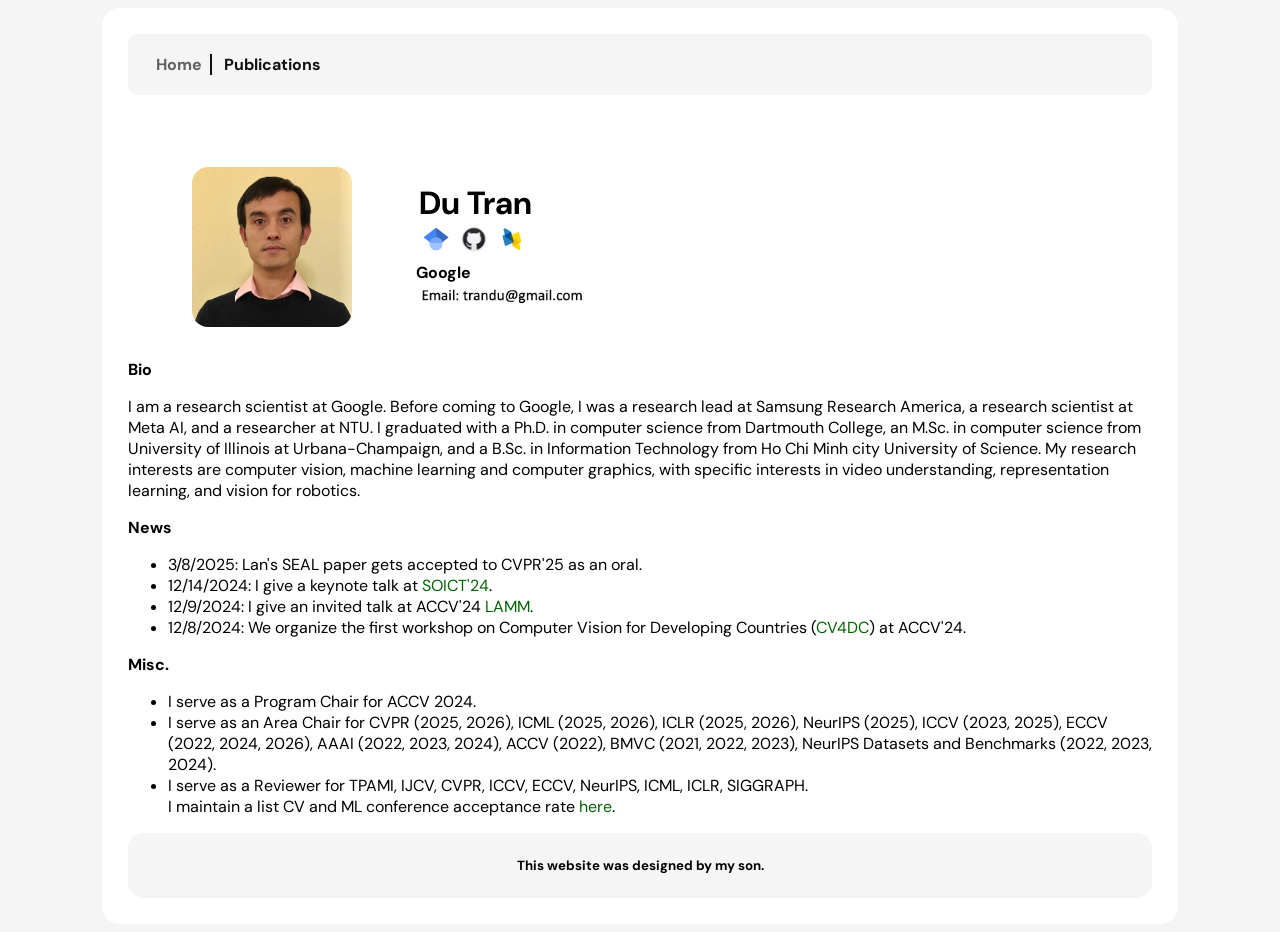
<file: index.html>
<!DOCTYPE html>
<html lang="en" dir="ltr">
  <head>
    <meta charset="utf-8">
    <link href="css/style.css" rel="stylesheet" type="text/css">
    <link href="favicon.ico" rel="shortcut icon" type="img/png">
    <title>Du Tran | Home</title>
  </head>
  <header>
    <nav>
      <ul>
        <li class="selected">Home</li>
        <li><a href="pubs.html">Publications</a></li>
      </ul>
    </nav>
  </header>
  <body>
    <div id="wrapper">
<div id="header">
<div id="profile">
	<img src="images/dutran.jpeg" height=160>
</div>
<div id="contact">
	<table border="0">
	<tr>
	<td><font size=6><b>Du Tran</b></font></td>
  </tr>
  <tr>
  <td><a href="https://scholar.google.com/citations?user=3TVbh8QAAAAJ" target="_blank"><img src="images/gicon.ico" height=26></a>
  <a href="https://github.com/dutran" target="_blank"><img src="images/giticon.png" height=26></a>
  <a href="https://dblp.uni-trier.de/pers/hd/t/Tran:Du" target="_blank"><img src="images/dicon.png" height=26></a>
</td>
</tr>
	</table>
	<td><font size=3><b>Google</b><br></td>
	<td><img src="images/email.png" height=18></td>
</div>
</div>


<div id="content">
<div class="section">
<div class="section_header"><p><b>Bio</b></a></p></div>
<p> I am a research scientist at Google. Before coming to Google, I was a research lead at Samsung Research America, a research scientist at Meta AI, and a researcher at NTU.
  I graduated with a Ph.D. in computer science from Dartmouth College, an M.Sc. in computer science from University of Illinois at Urbana-Champaign, and a B.Sc. in Information Technology from Ho Chi Minh city University of Science.
  My research interests are computer vision, machine learning and computer graphics, with specific interests in video understanding, representation learning, and vision for robotics.</p>

<div class="section">
<div class="section_header"><p><b>News</b>
<ul>

<li>3/8/2025: Lan's SEAL paper gets accepted to CVPR'25 as an oral.</li>
<li>12/14/2024: I give a keynote talk at <a href="https://soict.org/program">SOICT'24</a>.
<li>12/9/2024: I give an invited talk at ACCV'24 <a href="https://sites.google.com/view/lammworkshop2024/home">LAMM</a>.</li>
<li>12/8/2024: We organize the first workshop on Computer Vision for Developing Countries (<a href="https://cv4dc.github.io/2024">CV4DC</a>) at ACCV'24.</li>
</ul>
</div>
<div class="section">
<div class="section_header"><p><b>Misc.</b>
<p><font size=3>
<ul>
<li>I serve as a Program Chair for ACCV 2024.</li>
<li>I serve as an Area Chair for CVPR (2025, 2026), ICML (2025, 2026), ICLR (2025, 2026), NeurIPS (2025), ICCV (2023, 2025), ECCV (2022, 2024, 2026), AAAI (2022, 2023, 2024), ACCV (2022), BMVC (2021, 2022, 2023), NeurIPS Datasets and Benchmarks (2022, 2023, 2024).</li>
<li>I serve as a Reviewer for TPAMI, IJCV, CVPR, ICCV, ECCV, NeurIPS, ICML, ICLR, SIGGRAPH.</li>
I maintain a list CV and ML conference acceptance rate <a href="http://goo.gl/vR9Ygo" target="_blank">here</a>.</li>
<ul>
</font></p>
</div>
<footer>
  <h5>This website was designed by my son.</h5>
</footer>
</body>
</html>
</file>
<file: css/style.css>
@import url('https://fonts.googleapis.com/css?family=DM+Sans|Dancing+Script&display=swap');
body{
  background-color: white;
  font-family: 'DM Sans', sans-serif;
  border: 2px solid white;
  border-radius: 18px;
  margin-left: auto;
  margin-right: auto;
  max-width: 1024px;
  min-width: 256px;
  padding-top: 8px;
  padding-bottom: 24px;
  padding-left: 24px;
  padding-right: 24px;
}
html{
    background-color: whitesmoke;
    background-size: 8px 8px;
}
a {
  text-decoration: none;
  color: darkgreen;
}
nav ul{
  list-style-type: none;
  background-color: whitesmoke;
  border: 4px solid whitesmoke;
  border-radius: 10px;
  font-weight: bold;
  padding: 16px;
}
nav ul li{
  display: inline;
  border-right: 2px solid #111111;
  padding-right: 8px;
  padding-left: 8px;
}
nav ul li:last-child {
  border-right: none;
}
nav ul li a {
  color: #111111
}
nav li.selected {
  color: #606060;
}
img {
  border: 4px solid white;
  border-radius: 20px;
}
section {
  border: 4px solid #222222;
  border-radius: 16px;
}
#name {
  padding-left: 15px;
}
a:hover {
  text-decoration: underline;
}
.title {
  font-family: cursive;
}
#constructing {
  font-family: 'Amatic SC', cursive;
  text-align: center;
}
.selected:hover {
  text-decoration: underline;
}
div#header {
	width: 800px;
	height: 200px;
	font-size: 12pt;
	background-color: #ffffff;
	padding: 2em 0 0 0;
}


div#contact {
	float: none;
	padding: 3em 0 1em 2em;
    line-height: 120%;
    font-size: 12pt;
}

div#profile {
	float: left;
	padding: 20px 60px 0 60px;
}
.author {
  color: #5b2503;
}

footer {
  clear: both;
  background-color: whitesmoke;
  border: 2px solid whitesmoke;
  border-radius: 16px;
}
 footer h5 {
   text-align: center;
 }
</file>
